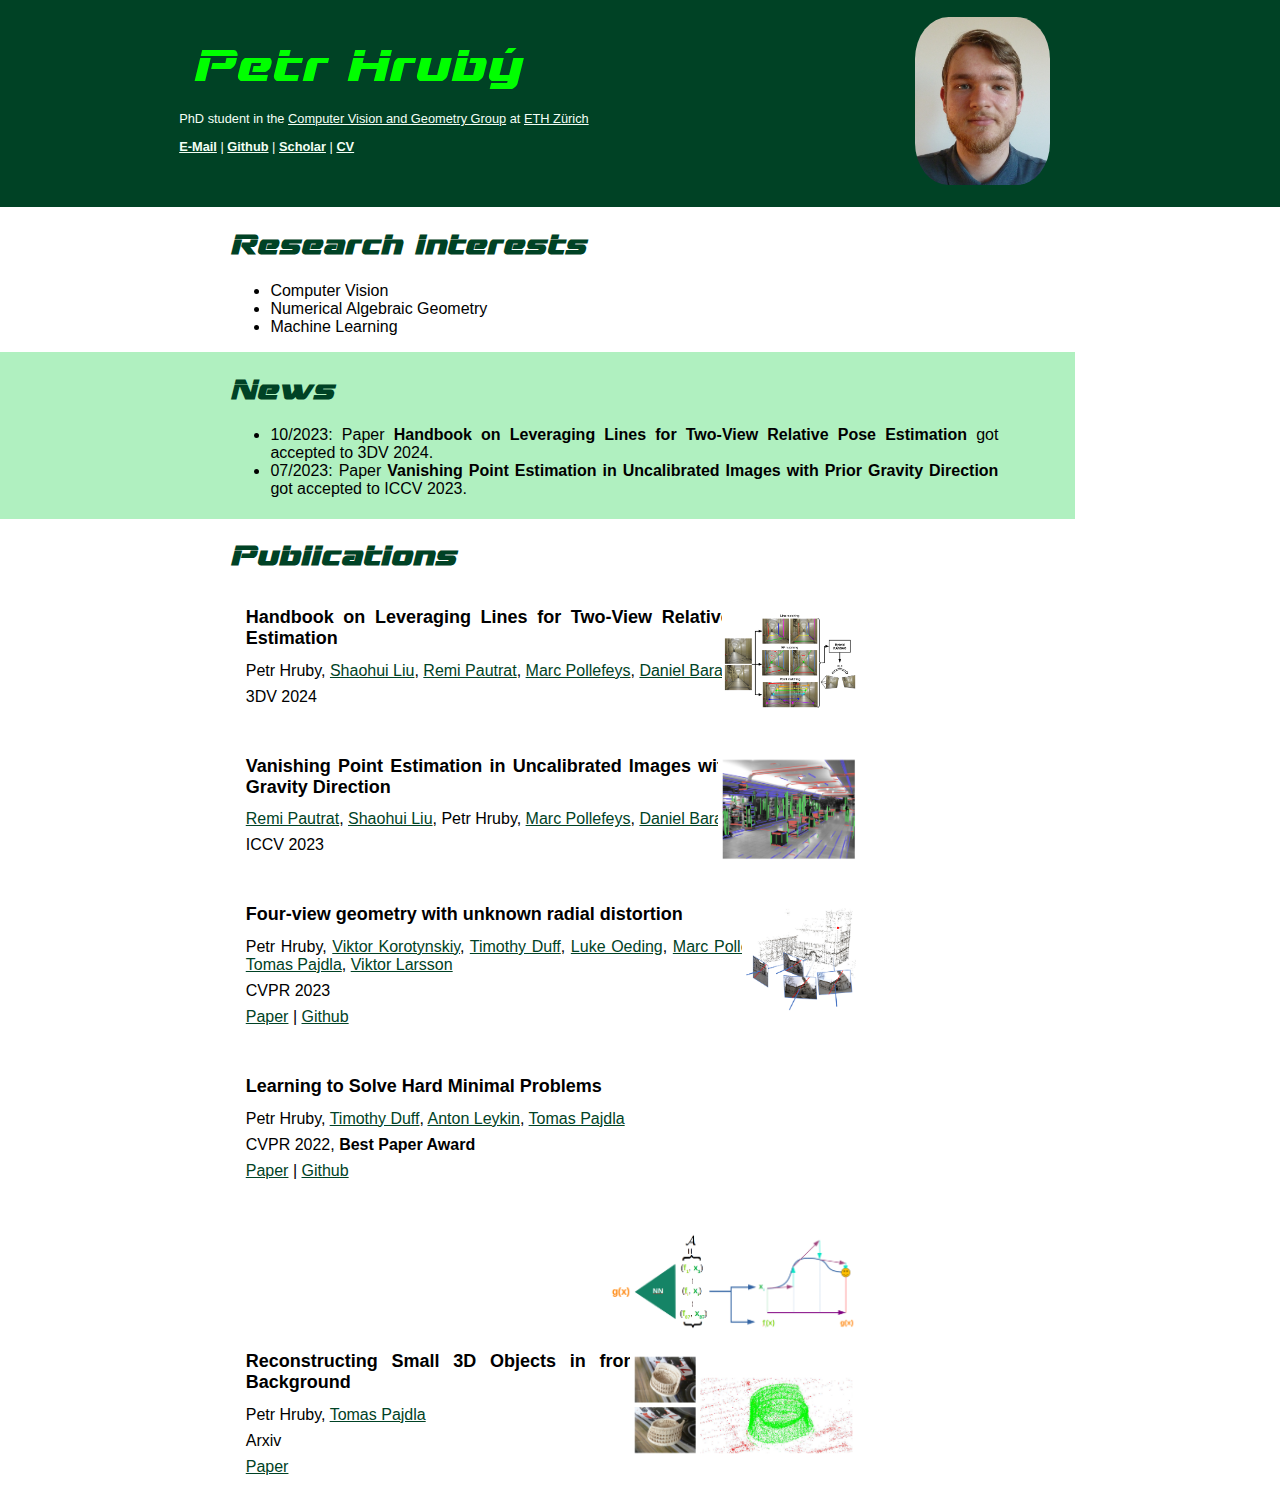
<file: index.html>
<html>
<head>
<link rel="stylesheet" href="style.css">
<title> Petr Hrubý</title>
</head>
<body>

<div id="header">
<div class="leftside">
	<div id="htext">Petr Hrubý</div>
	<div id="hdesc">
		<p> PhD student in the <a href="http://www.cvg.ethz.ch/index.php">Computer Vision and Geometry Group</a> at <a href="https://ethz.ch/en.html">ETH Zürich</a> </p>
		<p> <a href=mailto:petr.hruby@inf.ethz.ch><b>E-Mail</b></a> |  <a href="https://github.com/petrhruby97"><b>Github</b></a> | <a href="https://scholar.google.com/citations?user=Zcix9i0AAAAJ&hl=en"><b>Scholar</b><a> | <a href="imgs/cv.pdf"><b>CV</b></a> </p>
	</div>
</div>
<img src="imgs/foto.jpg" id="petr">
</div>

<div class="content">
	<!--
	<div class="odd">
		<h1> Contact </h1>
		<p> <b>E-mail:</b> <a href="mailto:petr.hruby@inf.ethz.ch">petr.hruby(at)inf.ethz.ch</a> </p>
		<p> <b>Github:</b> <a href="https://github.com/petrhruby97"> petrhruby97 </a> </p>
		<p> <a href="https://scholar.google.com/citations?user=Zcix9i0AAAAJ&hl=en"><b>Google Scholar</b></a> petrhruby97 </a> </p>
		<p> <a href="imgs/cv.pdf"> <b>CV</b> </a> </p>
	</div>
	-->

	<div class="odd">
		<h1> Research Interests </h1>
		<ul>
			<li>Computer Vision</li>
			<li>Numerical Algebraic Geometry</li>
			<li>Machine Learning</li>
		</ul>
	</div>

	<div class="even">
		<h1> News </h1>
		<ul>
			<li>10/2023: Paper <b>Handbook on Leveraging Lines for Two-View Relative Pose Estimation</b> got accepted to 3DV 2024.</li>
			<li>07/2023: Paper <b>Vanishing Point Estimation in Uncalibrated Images with Prior Gravity Direction</b> got accepted to ICCV 2023.</li>
		</ul>
	</div>

	<div class="odd">
		<h1> Publications </h1>
		<div class=paper>
			<div id="paper_text">
				<h2> Handbook on Leveraging Lines for Two-View Relative Pose Estimation </h2>
				<p> Petr Hruby, <a href="http://b1ueber2y.me/">Shaohui Liu</a>, <a href="https://rpautrat.github.io/">Remi Pautrat</a>, <a href="https://people.inf.ethz.ch/marc.pollefeys/">Marc Pollefeys</a>, <a href="https://people.inf.ethz.ch/dbarath/">Daniel Barath</a> </p>
				<p> 3DV 2024 </p>
			</div>
			<!-- <img src="imgs/vanishing.png" id="paper_img"> -->
			<img src="imgs/handbook.png" id="paper_img">
		</div>
		<div class=paper>
			<div id="paper_text">
				<h2> Vanishing Point Estimation in Uncalibrated Images with Prior Gravity Direction </h2>
				<p> <a href="https://rpautrat.github.io/">Remi Pautrat</a>, <a href="http://b1ueber2y.me/">Shaohui Liu</a>, Petr Hruby, <a href="https://people.inf.ethz.ch/marc.pollefeys/">Marc Pollefeys</a>, <a href="https://people.inf.ethz.ch/dbarath/">Daniel Barath</a> </p>
				<p> ICCV 2023 </p>
			</div>
			<!-- <img src="imgs/vanishing.png" id="paper_img"> -->
			<img src="imgs/vanishing.png" id="paper_img">
		</div>
		<div class=paper>
			<div id="paper_text">
				<h2> Four-view geometry with unknown radial distortion </h2>
				<p> Petr Hruby, <a href="https://cz.linkedin.com/in/viktor-korotynskiy">Viktor Korotynskiy</a>, <a href="https://timduff35.github.io/timduff35/">Timothy Duff</a>, <a href="http://webhome.auburn.edu/~lao0004/">Luke Oeding</a>, <a href="https://people.inf.ethz.ch/marc.pollefeys/">Marc Pollefeys</a>, <a href="https://people.ciirc.cvut.cz/~pajdla/">Tomas Pajdla</a>, <a href="https://vlarsson.github.io/">Viktor Larsson</a> </p>
				<p> CVPR 2023 </p>
				<p> <a href="https://openaccess.thecvf.com/content/CVPR2023/papers/Hruby_Four-View_Geometry_With_Unknown_Radial_Distortion_CVPR_2023_paper.pdf">Paper</a> | <a href="https://github.com/petrhruby97/radial_quadrifocal">Github</a> </p>
			</div>
			<!-- <img src="imgs/quadrifocal.png" id="paper_img"> -->
			<img src="imgs/quadrifocal.png" id="paper_img">
		</div>
		<div class=paper>
			<div id="paper_text">
				<h2> Learning to Solve Hard Minimal Problems</h2>
				<p> Petr Hruby, <a href="https://timduff35.github.io/timduff35/">Timothy Duff</a>, <a href="https://antonleykin.math.gatech.edu/">Anton Leykin</a>, <a href="https://people.ciirc.cvut.cz/~pajdla/">Tomas Pajdla</a> </p>
				<p> CVPR 2022, <b>Best Paper Award</b> </p>
				<p> <a href="https://openaccess.thecvf.com/content/CVPR2022/papers/Hruby_Learning_To_Solve_Hard_Minimal_Problems_CVPR_2022_paper.pdf">Paper</a> | <a href="https://github.com/petrhruby97/learning_minimal">Github</a> </p>
			</div>
			<!-- <img src="imgs/learning_to_solve.png" id="paper_img"> -->
			<img src="imgs/learning_to_solve.png" id="paper_img">
		</div>
		<div class=paper>
			<div id="paper_text">
				<h2> Reconstructing Small 3D Objects in front of a Textured Background </h2>
				<p> Petr Hruby, <a href="https://people.ciirc.cvut.cz/~pajdla/">Tomas Pajdla</a> </p>
				<p> Arxiv </p>
				<p> <a href="https://arxiv.org/abs/2105.11352">Paper</a> </p>
			</div>
			<!-- <img src="imgs/twobody.png" id="paper_img"> -->
			<img src="imgs/twobody.png" id="paper_img">
		</div>
	</div>

</div>


</body>

<script>
// When the user scrolls down 50px from the top of the document, resize the header's font size
window.onscroll = function() {scrollFunction()};

/*function scrollFunction()
{
  if (document.body.scrollTop > 200 || document.documentElement.scrollTop > 200)
  {
    document.getElementById("htext").style.fontSize = "2.8vw";
    document.getElementById("htext").style.paddingTop = "0.6%";
    document.getElementById("htext").style.paddingLeft = "21%";
    document.getElementById("petr").style.width = "4%";
    document.getElementById("header").style.paddingTop = "0.7%";
    document.getElementById("header").style.paddingBottom = "0.9%";
    document.getElementById("hdesc").style.fontSize = "0";
    document.getElementById("petr").style.right = "24%";
  }
  else if(document.body.scrollTop > 120 || document.documentElement.scrollTop > 50)
  {
    document.getElementById("htext").style.fontSize = "3.5vw";
    document.getElementById("header").style.paddingTop = "1.3%";
    document.getElementById("header").style.paddingBottom = "1.7%";
    document.getElementById("htext").style.paddingTop = "1.5%";
    document.getElementById("htext").style.paddingLeft = "19%";
    document.getElementById("petr").style.width = "7%";
    document.getElementById("hdesc").style.fontSize = "0";
    document.getElementById("petr").style.right = "22%";
  }
  else if(document.body.scrollTop > 50 || document.documentElement.scrollTop > 50)
  {
    document.getElementById("htext").style.fontSize = "4.36vw";
    document.getElementById("header").style.paddingTop = "1.3%";
    document.getElementById("header").style.paddingBottom = "1.7%";
    document.getElementById("htext").style.paddingTop = "2%";
    document.getElementById("htext").style.paddingLeft = "17%";
    document.getElementById("petr").style.width = "11%";
    document.getElementById("hdesc").style.fontSize = "0.9vw";
    document.getElementById("hdesc").style.paddingTop = "7%";
    document.getElementById("petr").style.right = "20%";
  }
  else
  {
    document.getElementById("htext").style.fontSize = "5.1vw";
    document.getElementById("header").style.paddingTop = "1.3%";
    document.getElementById("header").style.paddingBottom = "1.7%";
    document.getElementById("htext").style.paddingTop = "4%";
    document.getElementById("htext").style.paddingLeft = "15%";
    document.getElementById("petr").style.width = "16.5%";
    document.getElementById("petr").style.right = "18%";
    document.getElementById("hdesc").style.fontSize = "1.1vw";
    document.getElementById("hdesc").style.paddingTop = "9%";
  }
}*/

</script>

</html>
</file>
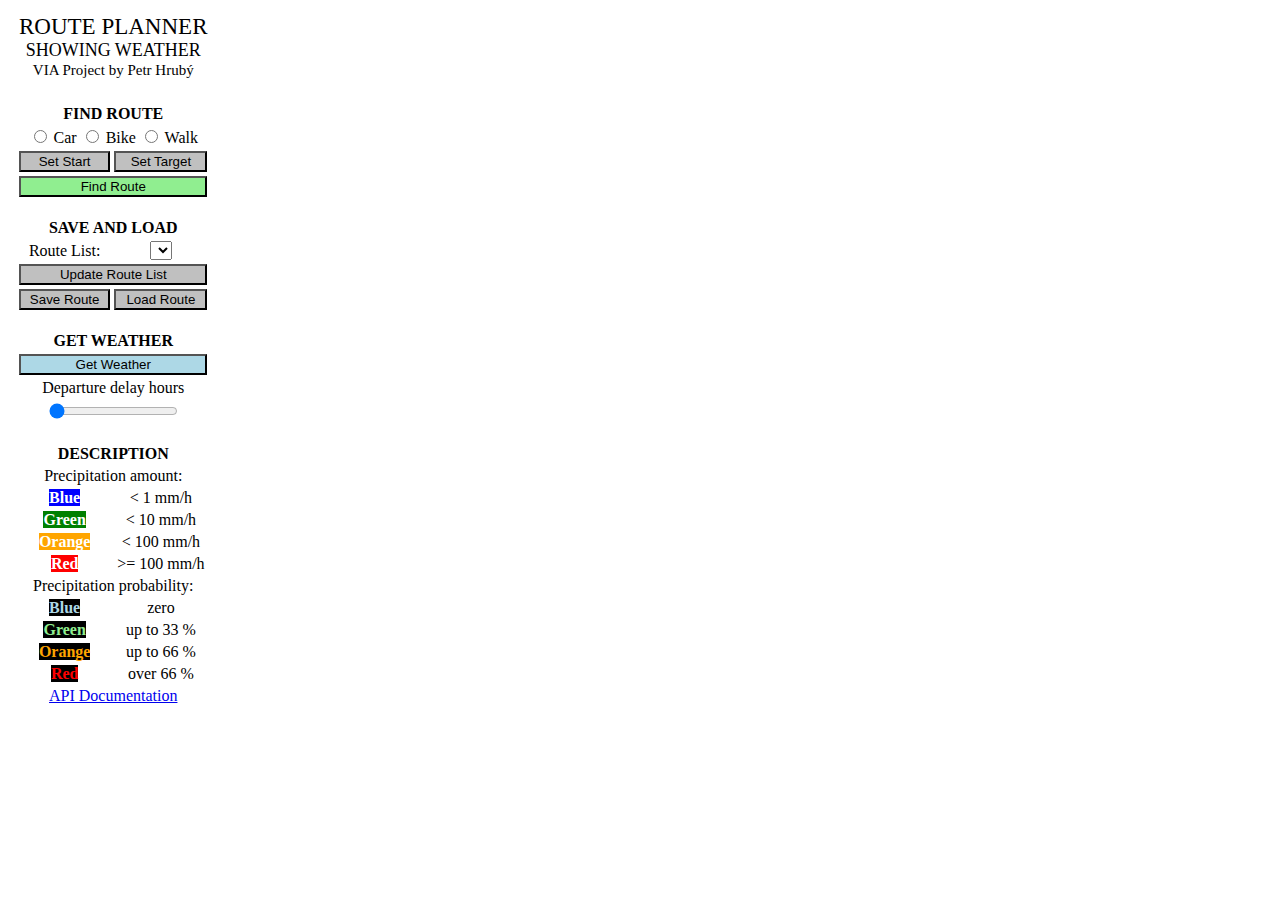
<file: via/index.html>
<!doctype html>
<html>
<head>
	<script src="https://api.mapy.cz/loader.js"></script>
	<script>Loader.load()</script>
</head>

<body>
	<div id="alles">
		<table style="width:100%;height:100%;"> <tr> <td>
		<div id="menu" style='padding-right:11px;padding-left:5px'>
			<table style='text-align:center;height:100%'>
				<tr>
					<td colspan = 2>
						<text style='font-size:23px'>
						ROUTE&nbspPLANNER
						</text>
						<br>
						<text style='font-size:18px'>
						SHOWING WEATHER
						</text>
						<br>
						<text style='font-size:15px'>
						VIA Project by Petr Hrubý
						</text>
						<br>
					</td>
				</tr><tr>
					<td colspan = 2>
					</td>
				</tr><tr>
					<td colspan = 2>
						<br>
						<b>FIND ROUTE</b>
					</td>
				</tr><tr>
					<td colspan = 2>
					<input type="radio" id="car" name="means" value=1>
					<label for="car">Car</label>
					<input type="radio" id="bike" name="means" value=2>
					<label for="bike">Bike</label>
					<input type="radio" id="walk" name="means" value=3>
					<label for="walk">Walk</label>
					</td>
				</tr><tr>
					<td>
						<button onclick="load_start()" style='background-color:silver;width:100%'>Set Start</button>
					</td><td>
						<button onclick="load_target()" style='background-color:silver;width:100%'>Set Target</button>
					</td>
				</tr><tr>
					<td colspan = 2>
						<button onclick="find_route()" style='background-color:lightGreen;width:100%'>Find Route</button>
					</td>
				</tr><tr>
					<td colspan = 2>
						<br>
						<b>SAVE AND LOAD</b>
					</td>
				</tr><tr>
					<td>
						Route List:
					</td><td>
						<select id="route_select"></select>
					</td>
				</tr><tr>
					<td colspan = 2>
						<button onclick="load_routes()" style='background-color:silver;width:100%'>Update Route List</button>
					</td>
				</tr><tr>
					<td>
						<button onclick="save_route()" style='background-color:silver;width:100%'>Save Route</button>
					</td><td>
						<button onclick="load_route()" style='background-color:silver;width:100%'>Load Route</button>
					</td>
				</tr><tr>
					<td colspan = 2>
						<br>
						<b>GET WEATHER</b>
					</td>
				</tr><tr>
					<td colspan = 2>
						<button onclick="get_weather()" style='background-color:lightBlue;width:100%'>Get Weather</button>
					</td>
				</tr><tr>
					<td colspan = 2>
						Departure delay  <text id="demo"></text> hours
					</td>
				</tr><tr>
					<td colspan = 2>
						<input type="range" min="0" max="24" value="0" class="slider" id="delay">
					</td>
				</tr><tr>
					<td colspan = 2>
						<br>
						<b>DESCRIPTION</b>
					</td>
				</tr><tr>
					<td colspan = 2>
						Precipitation amount:
					</td>
				</tr><tr>
					<td>
						<text bgcolor="blue" style="background-color:blue;color:white"> <b> Blue </b> </text>
					</td><td>
						&lt 1 mm/h
					</td>
				</tr><tr>
					<td>
						<text bgcolor="green" style="background-color:green;color:white"> <b> Green </b> </text>
					</td><td>
						&lt 10 mm/h
					</td>
				</tr><tr>
					<td>
						<text bgcolor="orange" style="background-color:orange;color:white"> <b> Orange </b> </text>
					</td><td>
						&lt 100 mm/h
					</td>
				</tr><tr>
					<td>
						<text bgcolor="red" style="background-color:red;color:white"> <b> Red </b> </text>
					</td><td>
						&gt= 100 mm/h
					</td>
				</tr><tr>
					<td colspan = 2>
						Precipitation probability:
					</td>
				</tr><tr>
					<td>
						<text bgcolor="blue" style="background-color:black;color:lightBlue"> <b> Blue </b> </text>
					</td><td>
						zero
					</td>
				</tr><tr>
					<td>
						<text bgcolor="green" style="background-color:black;color:lightGreen"> <b> Green </b> </text>
					</td><td>
						up to 33 %
					</td>
				</tr><tr>
					<td>
						<text bgcolor="orange" style="background-color:black;color:orange"> <b> Orange </b> </text>
					</td><td>
						up to 66 %
					</td>
				</tr><tr>
					<td>
						<text bgcolor="red" style="background-color:black;color:red"> <b> Red </b> </text>
					</td><td>
						over 66 %
					</td>
				</tr><tr>
					<td colspan=2>
						<a href="http://hrubype7.pythonanywhere.com/"> API Documentation </a>
					</td>
				</tr>
			</table>
		</div>
		</td><td style="width:100%;height:100%;">
		<div id="mapa" style="width:100%;height:100%;"></div>
		</td></tr></table>
		 <script src="script.js"></script> 
	</div>
</body>
</html>
</file>
<file: style.css>
@font-face {
  font-family: Custom;
  src: url(grandnationallaserital.ttf);
}

body
{
	//background-color: #F3FFF5;
	border: 0px;
	margin: 0px;
}

#header
{
	background-color: #004225;
//	color: #D0F0C0;
//	background-color: #00A86B;
	color: #BB0099;
	width: 100%;
	margin: 0px;
	padding-top: 1.3%;
	padding-bottom: 1.7%;
	font-weight: normal;
	position: fixed;
	top: 0;
	transition: 0.2s;
	z-index: 10;
	font-family: Helvetica;
}

#htext
{
	//color: coral;
	color: lime;
	position: relative;
	float: left;
	top: 50%;
	padding-top: 2%;
	padding-left: 15%;
	font-family: Custom, Magneto;
	//font-size: 5.1vw;
	font-size: 4.1vw;
}

h1
{
	font-family: Custom;
	//color: #990099;
	color: #004225;
	
}

h2
{
	font-family: Tahoma, Arial, sans-serif;
	font-size: 18;
	//color: #770077;
}

.content
{
	//color: #300030;
	font-family: Tahoma, Arial, sans-serif;
	margin-top: 18%;
	text-align: justify;
	z-index: 1;
	padding-top: 0%;
	padding-bottom: 22.5%;
	margin-bottom: 11%;
	//background-color: pink;
}

#petr
{
	//width: 16.5%;
	width: 10.5%;
	border-radius: 25%;
	position: relative;
	float: right;
	right: 18%;
	vertical-align: middle;
}

#hdesc
{
	font-size: 1.0vw;
	position: absolute;
	padding-top: 6.4%;
	padding-left: 14%;
}

#header p
{
	color: #D0F0C0;
	color: #F3FFF5;
	
}

a, a:visited
{
	//color:#4400AA;
	//color:#000000;
	color:#004225;
}

a:hover, a:visited:hover
{
	color:#FF00FF;
}

#header a:active, #header a:visited:active
{
	color:#FF0000;
}

#header a, #header a:visited
{
	color:#F3FFF5;
}

#header a:hover, #header a:visited:hover
{
	color:#D0F0C0;
}


#header a:active, #header a:visited:active
{
	color:#0000FF;
}

.footer
{
	position: -webkit-sticky;
	position: sticky;
	width:100%;
	background-color: #004225;
	z-index: -1;
	height:10%;
	color: #D0F0C0;
}

.hidden
{
	visibility: hidden;
}

dt
{
	padding-top: 1em;
	font-weight: bold;
	margin-bottom: -1.1em;
}

dd
{
	padding-left: 15%;
}

.odd
{
	width: 60%;
	position: relative;
	left: 18%;
}

.even
{
	width: 60%;
	position: relative;
	background-color: #B0F0C0;
	padding-left: 18%;
	padding-top: 0.1em;
	padding-bottom: 0.3em;
	padding-right: 6%;
}

.even2
{
	width: 60%;
	position: relative;
	background-color: #B0F0C0;
	padding-left: 2%;
	margin-left: 16%;
	padding-right:22%;
	padding-top: 0.1em;
	padding-bottom: 0.3em;
}

#paper_text
{
	left: 2%;
	position: relative;
	width: 70%;
	float: left;
	margin-bottom: 1.7em;
}

#paper_text p
{
	margin-bottom: 0.5em;
	margin-top: 0em;
	//margin-bottom: 0.7em;
}

#paper_text h2
{
	margin-bottom: 0.7em;
}

#paper_img
{
	//width: 8.6em;
	height: 6.6em;
	padding-top: 1em;
	position: relative;
	float: right;
	right: 18%;
	vertical-align: bottom;
}
</file>
